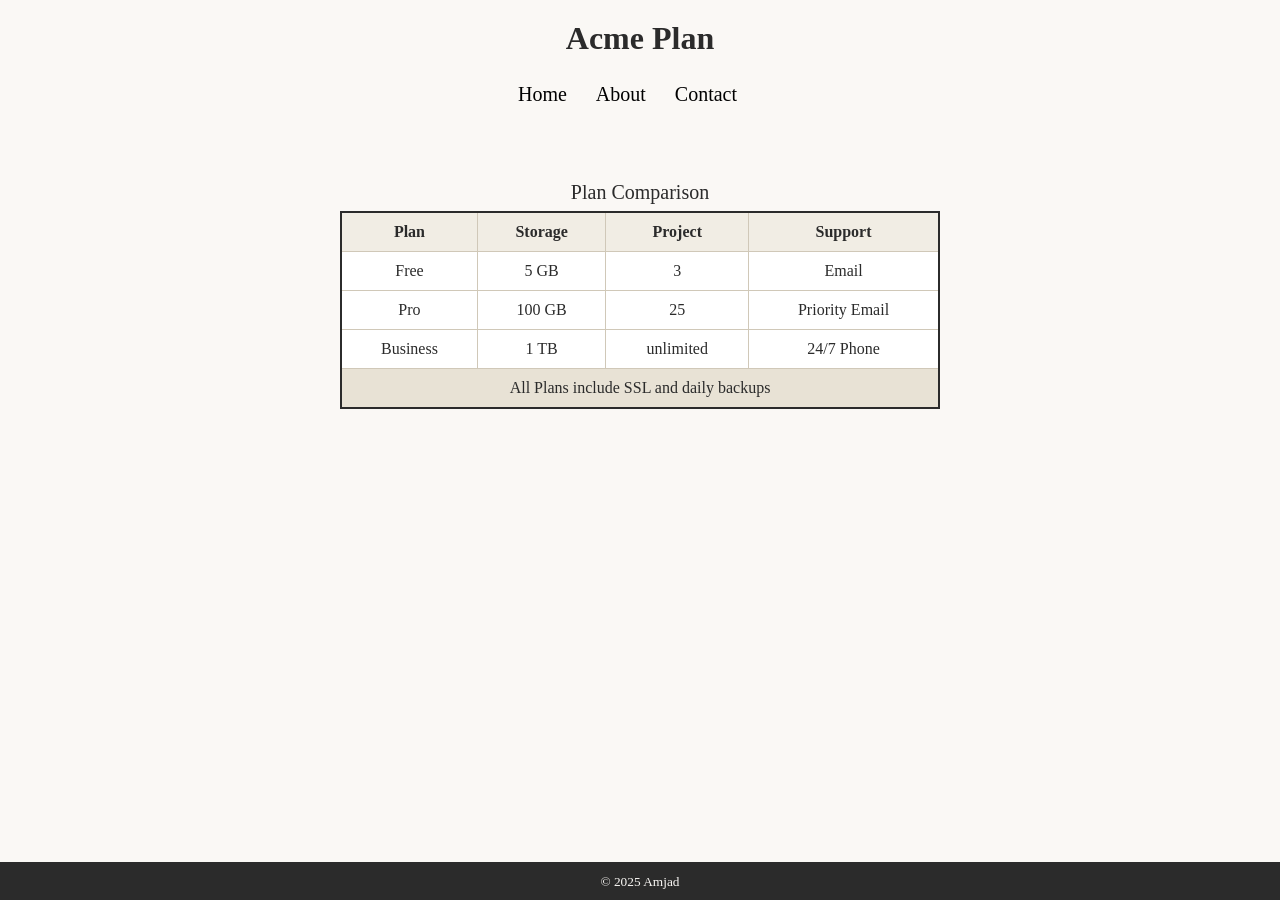
<file: 02-pricing-table/index.html>
<!DOCTYPE html>
<html lang="en">
<head>
    <meta charset="UTF-8">
    <meta name="viewport" content="width=device-width, initial-scale=1.0">
    <title>Acme Plans</title>
    <link rel="stylesheet" href="style.css" >
</head>
<body>
 <header><h1>Acme Plan</h1></header>
 <nav>
    <a>Home</a>
    <a>About</a>
    <a href = "pages/Contact.html">Contact</a>
 </nav>
 <main>
    <table>
        <caption>Plan Comparison</caption>
        <thead>
            <tr>
                <th>Plan</th>
                <th>Storage</th>
                <th>Project</th>
                <th>Support</th>
            </tr>
        </thead>
        <tbody>
            <tr>
                <td>Free</td>
                <td>5 GB</td>
                <td>3</td>
                <td>Email</td>
            </tr>
            <tr>
              <td>Pro</td>
                <td>100 GB</td>
                <td>25</td>
                <td>Priority Email</td>
                </tr>
                <tr>
              <td>Business</td>
               <td>1 TB</td>
                <td>unlimited</td>
                <td>24/7 Phone</td>
                </tr>
        </tbody>
        <tfoot>
<tr>
    <td colspan="4">All Plans include SSL and daily backups</td>
</tr>
        </tfoot>
    </table></main>
    <footer>
        <small>&copy; 2025 Amjad</small>
    </footer>
</body>
</html>
</file>
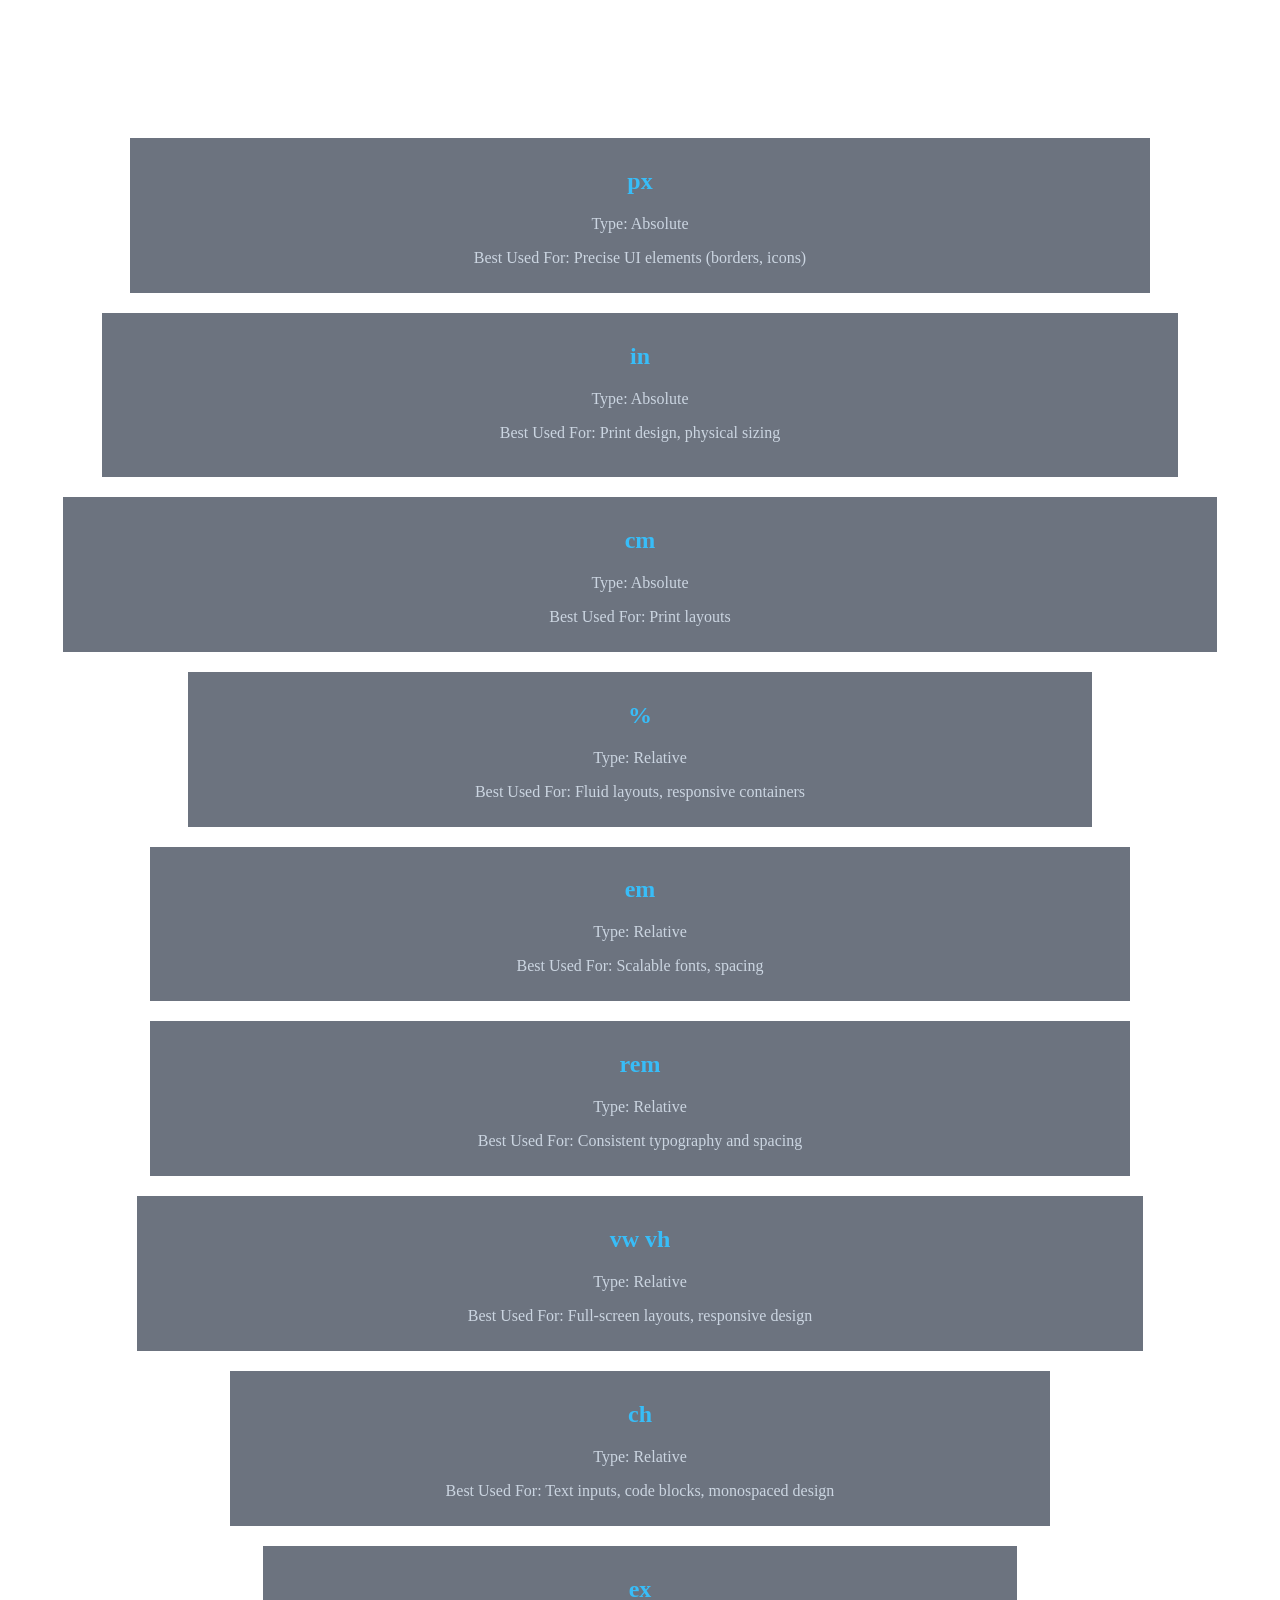
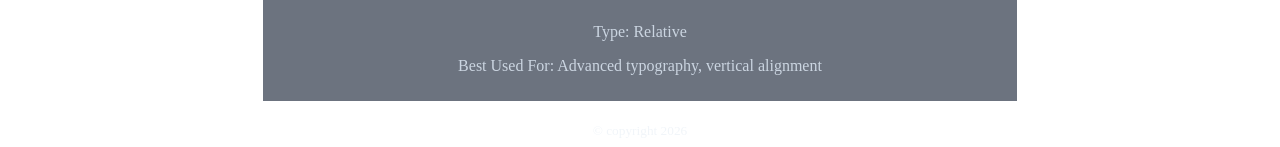
<file: 03-Unit Showcase/index.html>
<!DOCTYPE html>
<html lang="en">
<head>
    <meta charset="UTF-8">
    <meta name="viewport" content="width=device-width, initial-scale=1.0">
    <link rel ="stylesheet" href="style.css">
    <title>Unit Showcase</title>
</head>
<body>
    <h1>Unit Showcase</h1>
<section class = "px"><h2>px</h2>
    <p>Type: Absolute</p>
    <p>Best Used For: Precise UI elements (borders, icons)</p>
</section>
<section class = "in"><h2>in</h2>
    <p>Type: Absolute</p>
    <p>Best Used For: Print design, physical sizing</p>
</section>
<section class = "cm"><h2>cm</h2>
        <p>Type: Absolute</p>
    <p>Best Used For: Print layouts</p>
</section>
<section class = "percentage"><h2>%</h2>
       <p>Type: Relative</p>
    <p>Best Used For: Fluid layouts, responsive containers</p>
</section>
<section class = "em"><h2>em</h2>
 <p>Type: Relative</p>
    <p>Best Used For: Scalable fonts, spacing</p>
</section>
<section class = "rem"><h2>rem</h2>
 <p>Type: Relative</p>
    <p>Best Used For: Consistent typography and spacing</p>
</section>
<section class = "vwvh"><h2>vw vh</h2>
   <p>Type: Relative</p>
    <p>Best Used For: Full-screen layouts, responsive design</p> 
</section>
<section class = "ch"><h2>ch</h2>
  <p>Type: Relative</p>
    <p>Best Used For: Text inputs, code blocks, monospaced design</p> 
</section>
<section class ="ex"><h2>ex</h2>
    <p>Type: Relative</p>
    <p>Best Used For: Advanced typography, vertical alignment</p> 
</section>
<footer>
    <small>&copy; copyright 2026 </small>
</footer>
</body>
</html>
</file>
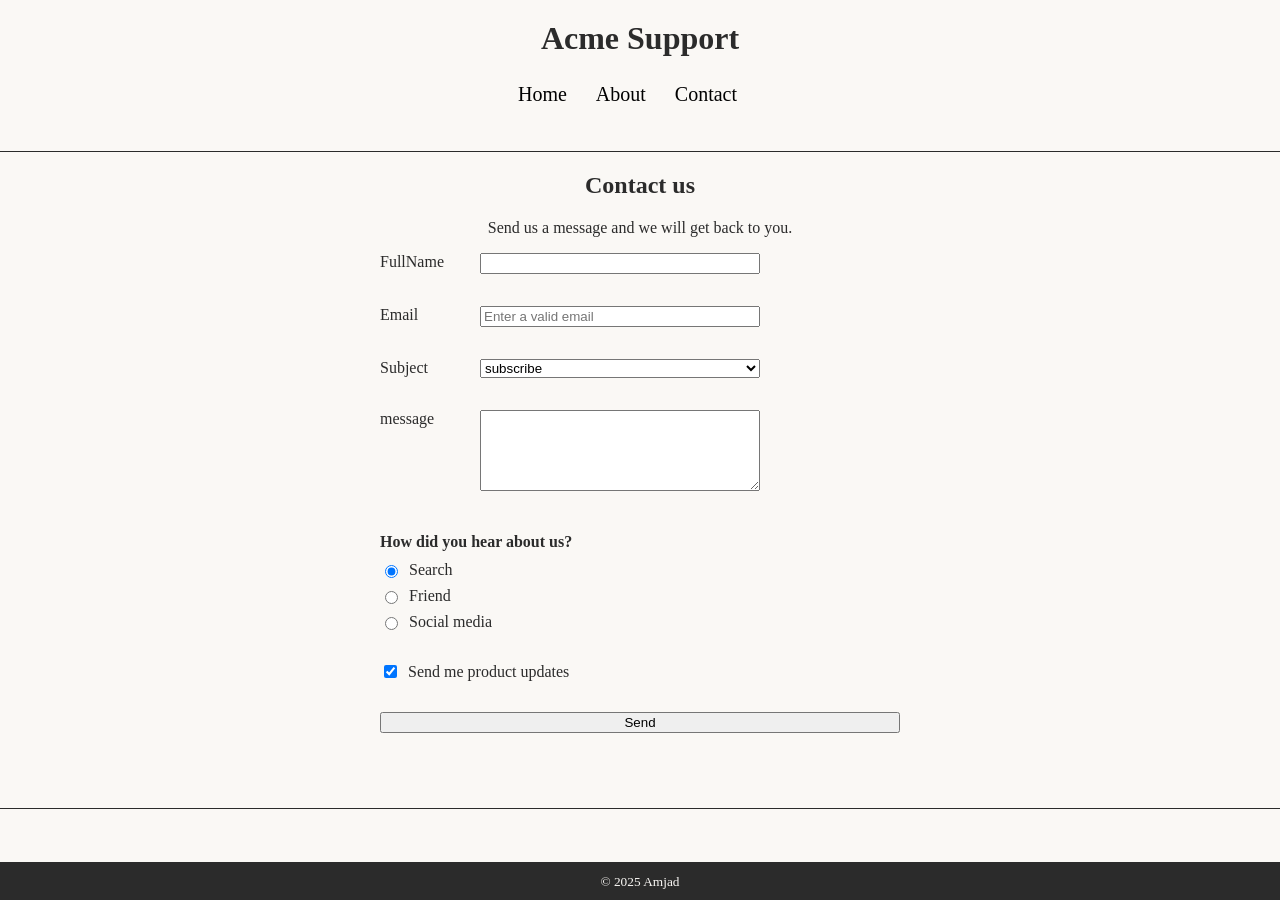
<file: 02-pricing-table/pages/Contact.html>
<!DOCTYPE html>
<html lang="en">
<head>
    <meta charset="UTF-8">
    <meta name="viewport" content="width=device-width, initial-scale=1.0">
     <link rel="stylesheet" href="../style.css" >
    <title>Acme Plan Contact</title>
</head>
<body>
     <header><h1>Acme Support</h1></header>
 <nav>
    <a  href="../index.html">Home</a>
    <a>About</a>
    <a>Contact</a>
 </nav>
 <main>
     <hr>
<h2>Contact us</h2>
<p>Send us a message and we will get back to you.</p>
<form  class = "ContactForm" action="Destination.html" method ="post" >
    <div class="form-row">
<label for = "FullName">FullName</label>
<input type="text" id = "fullname" name = "fullname"  required>
</div>
    <div class="form-row">
<label for="email">Email</label>
<input type="email" id = "email" name ="email" required placeholder="Enter a valid email" > 
</div>
    <div class="form-row">
<label for="Subject">Subject</label>
<select id="Subject" name="Subject">
  <option value="subscribe">subscribe</option>
  <option value="suggestion">suggestion</option>
  <option value="info">more info</option>
</select>
    </div>
        <div class="form-row">
<label for="message">message</label>
<textarea id="message" name="message" rows="5"></textarea>
</div>
<div class="radio-group">
      <p class="group-title">How did you hear about us?</p>
      <div class="radio-options">
        <label class="radio-item">
          <input type="radio" id="Search" name="hearaboutus" value="search" checked>
          <span>Search</span>
        </label>
        <label class="radio-item">
          <input type="radio" id="Friend" name="hearaboutus" value="Friend">
          <span>Friend</span>
        </label>
        <label class="radio-item">
          <input type="radio" id="Social media" name="hearaboutus" value="Social media">
          <span>Social media</span>
        </label>
      </div>
    </div> <!-- Ensure this closing div is present -->
    <div class="checkbox-row">
      <input type="checkbox" id="subscribe" name="subscribe" checked>
      <label for="subscribe">Send me product updates</label>
    </div>
    <button type="submit">Send</button>
  </form>
 </main>
<hr>
     <footer>
        <small>&copy; 2025 Amjad</small>
    </footer>
</body>
</html>
</file>
<file: 02-pricing-table/style.css>
html, body {
  height: 100%;
  margin: 0;
}
body {
  font-family: "Virgil", "Shantell Sans", "Caveat", cursive;
  display: flex;
  flex-direction: column;
  min-height: 100vh;
  text-align: center;
}
nav {
  margin: 0px 0px 30px;
}
a {
  color: black;
  text-decoration: none; 
  font-size: 20px;
  margin-right: 25px;   
}
table {
  border: 1px solid black;
  border-collapse: collapse;
  width: 90%;
  max-width: 600px;
  margin: 30px auto;    
}

th, td {
  border: 1px solid black;
  padding: 10px 14px;
}

tfoot {
  background-color: lightgray;
}
h1 {
  margin-top: 20px;
}
nav {
  margin: 5px 0 45px 0;
}
footer
{
 text-align: center;
  background-color: #2b2b2b;
  color: #faf8f5;
  margin-top: auto;   /* Automatically pushes the footer to the bottom edge */
  width: 100%;
  padding: 10px 0;
}
table caption
{
    font-size: 20px;
    margin-bottom:7px; 
}
body {
  background-color: #faf8f5;  /* Soft sketchbook cream */
  color: #2b2b2b;
}
table {
  background-color: #ffffff;  /* Makes the table pop cleanly */
  border: 2px solid #2b2b2b;
}
th, td {
  border: 1px solid #d0c8b8;
}
thead th {
  background-color: #f1ede4;
}
tfoot {
  background-color: #e8e2d5;
}
main hr {
  width: 100%;
  border: none;
  border-top: 1px solid #2b2b2b;
  margin: 0;
}
hr{
margin-top: auto;  
  width: 100%;
  border: none;
  border-top: 1px solid #2b2b2b;
}
/* Each label + input row */
.form-row {
  display: flex;
  align-items: flex-start; /* Aligns label to top when textarea expands */
  margin-bottom: 16px;     /* Vertical space between rows */
}

/* 1. Fix the width of every label so inputs start at the exact same spot */
.form-row label {
  width: 100px;            /* Gives all labels the exact same space */
  text-align: left;        /* Aligns label text neatly */
  flex-shrink: 0;          /* Prevents labels from squishing */
}

/* 2. Make all input fields identical in width */
.form-row input,
.form-row select,
.form-row textarea {
  width: 280px;            /* Set desired uniform width for all inputs */
  box-sizing: border-box;  /* Ensures padding doesn't affect width */
}
form {
  max-width: 520px;       /* Keeps the form from stretching too wide */
  margin: 0 auto;          /* 0 on top/bottom, auto centers left and right */
  display: flex;
  flex-direction: column;
  gap: 16px;               /* Clean, equal spacing between each item */
}
/* Align entire radio group to the left edge of the form */
.radio-group {
  text-align: left;
  margin-top: 10px;
}
/* Ensure the title stays left-aligned */
.group-title {
  text-align: left;
  margin: 0 0 10px 0;
  font-weight: bold;
}

/* Stack the 3 radio options in a neat column */
.radio-options {
  display: flex;
  flex-direction: column;
  gap: 8px;
  align-items: flex-start; /* Keeps them locked to the left */
}

/* Keep the circle and text paired side-by-side */
.radio-item {
  display: flex;
  align-items: center;
  gap: 8px;
  cursor: pointer;
}

/* Checkbox alignment */
.checkbox-row {
  display: flex;
  align-items: center;
  gap: 8px;
  margin: 15px 0;
  text-align: left;
}
button
{
  margin: 0px 0px 30px;
}
</file>
<file: 03-Unit Showcase/style.css>
section{
    background-color: darkgrey;
    background-color: rgba(30, 41, 59, 0.65);
    margin: 20px auto;
    padding: 10px;
}
body
{
   text-align: center;
   color:#f1f5f9;
   background-image: url('https://images.unsplash.com/photo-1618005182384-a83a8bd57fbe?auto=format&fit=crop&w=1920&q=80');
   background-size: cover;
  background-position: center;
  background-attachment: fixed;
}
.px
{
    width: 1000px;
    min-height: 100px;
}
.in 
{
    width: 11in;
    min-height: 1.5in;
}
.cm
{
    width: 30cm;
    min-height: 4%;
}
.percentage
{
width: 70%;
height: 5%;
}
.em
{
    width: 60em;
}
.rem
{
    width: 60rem;
}
.vwvh
{
    width: 77vw;
}
.ch
{
    width: 100ch;
}
.ex
{
    width: 100ex;
}
h1{
    color: #ffffff;
    margin: 4%;
}
section h2{
color: #38bdf8;
}
p {
  color: #cbd5e1;
}
</file>
